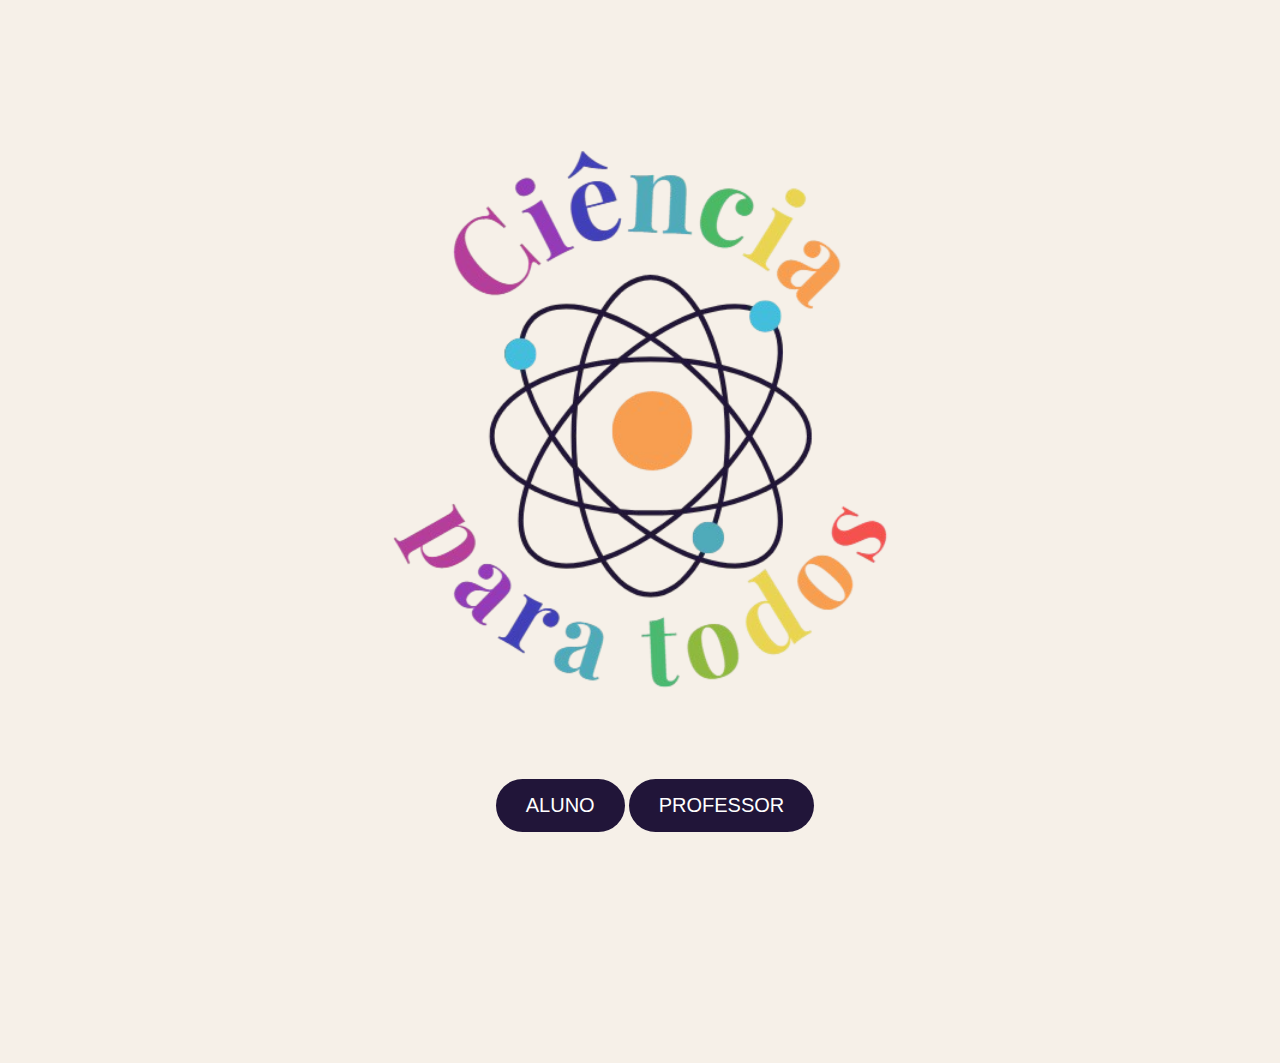
<file: telaInicial/index.html>
<!DOCTYPE html>
<html lang="pt-BR">

<head>
    <meta charset="UTF-8">
    <meta name="viewport" content="width=device-width, initial-scale=1.0">
    <title>Molécula para Todos</title>
    <link rel="stylesheet" href="/telaInicial/style.css">
    <link rel="shortcut icon" href="/telaInicial/imgs/capa.png" type="image/x-icon">
</head>


<body>
    <div class="center">
        <div class="container">
            <div class="img">
                <img src="/telaInicial/imgs/capa.png" alt="">
            </div>
            <br><br><br><br><br>
            <div class="botao">
                <button class="botao-aluno" onclick="alunoLogin('/alunoLogin/alunoLogin.html')"
                    id="alunoLogin">ALUNO</button> <button class="botao-prof"
                    onclick="profLogin('/profLogin/profLogin.html')">PROFESSOR</button>
            </div>
        </div>
    </div>


    <script src="/telaInicial/script.js"></script>
</body>

</html>
</file>
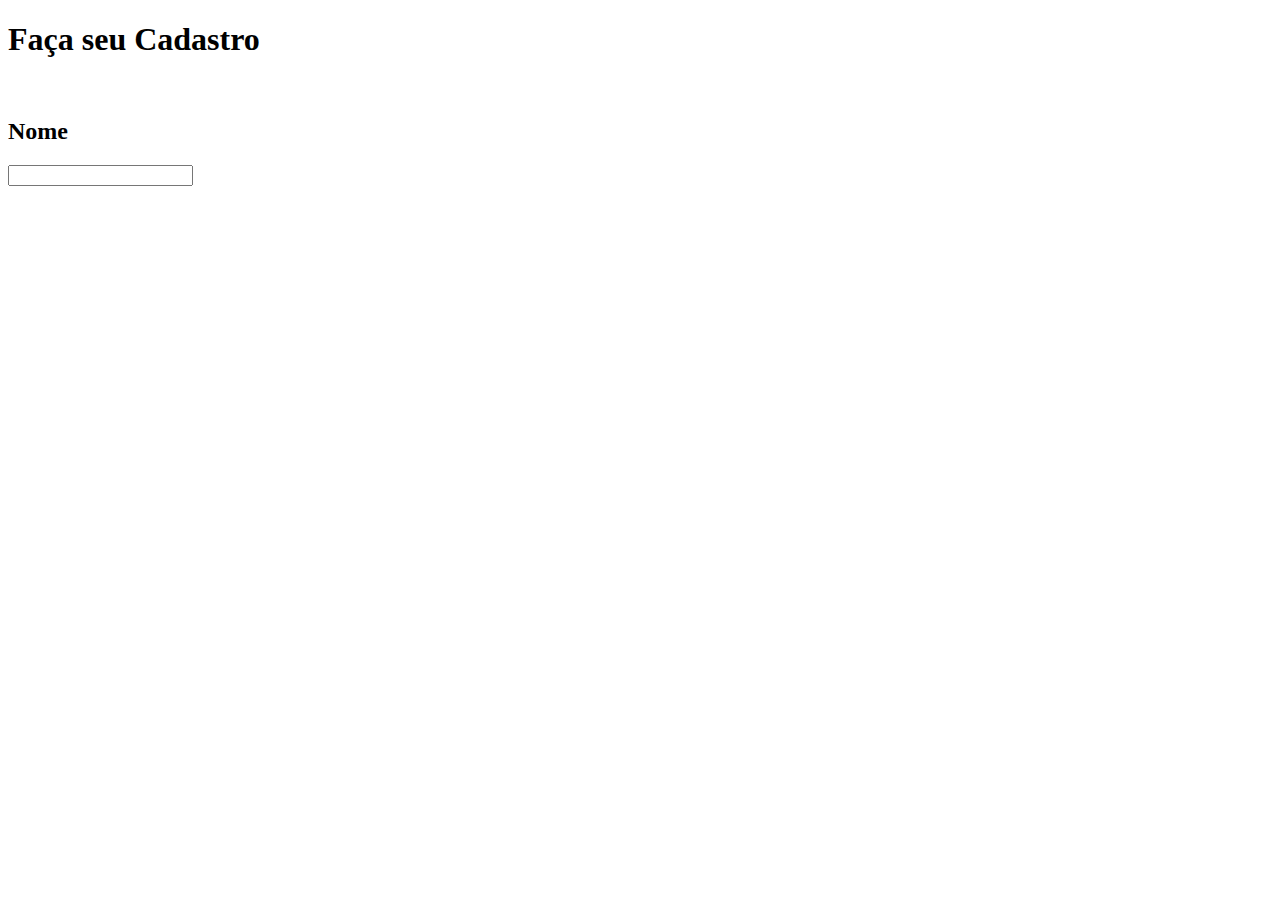
<file: alunoLogin/alunoLogin.html>
<!DOCTYPE html>
<html lang="en">

<head>
    <meta charset="UTF-8">
    <meta name="viewport" content="width=device-width, initial-scale=1.0">
    <title>Document</title>
</head>

<body>
    <div class="login-aluno">
        <h1>Faça seu Cadastro</h1>
        <br>
        <h2>Nome</h2>
        <input type="text" value="">
    </div>
</body>

</html>
</file>
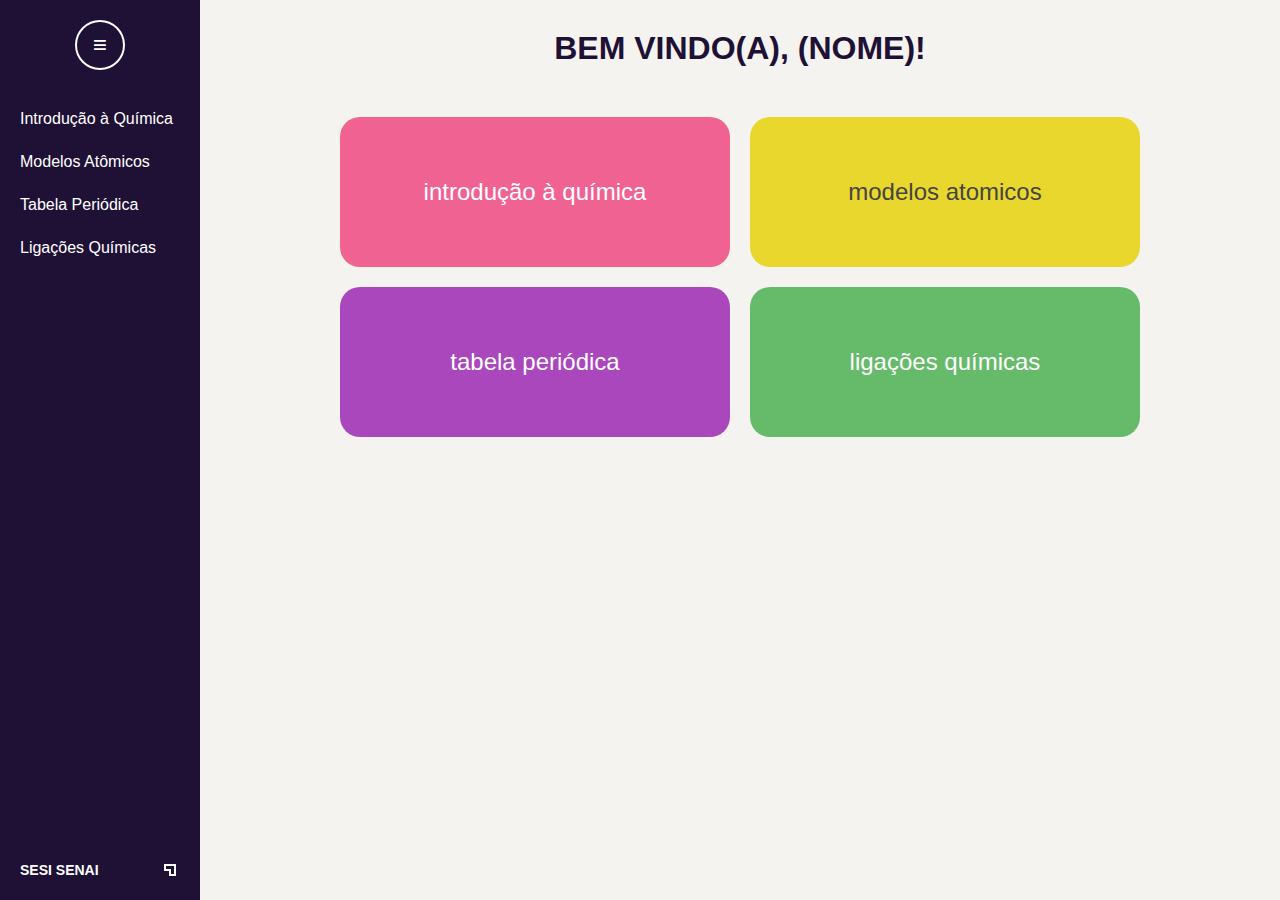
<file: paginaInicial/menu.html>
<!DOCTYPE html>
<html lang="pt-br">
<head>
    <meta charset="UTF-8">
    <meta name="viewport" content="width=device-width, initial-scale=1.0">
    <title>Introdução à Química</title>
    <style>
        * {
            margin: 0;
            padding: 0;
            box-sizing: border-box;
            font-family: Arial, sans-serif;
        }

        body {
            display: flex;
            background-color: #f5f3ef;
        }

        .sidebar {
            width: 200px;
            background-color: #1f1136;
            color: white;
            min-height: 100vh;
            padding-top: 20px;
            transition: all 0.3s ease;
            position: relative;
        }

        .sidebar-header {
            text-align: center;
            margin-bottom: 30px;
        }

        .menu-icon {
            width: 50px;
            height: 50px;
            border: 2px solid white;
            border-radius: 50%;
            display: flex;
            justify-content: center;
            align-items: center;
            margin: 0 auto;
            cursor: pointer;
        }

        .menu-icon span {
            font-size: 24px;
        }

        .sidebar-menu {
            padding: 0 20px;
        }

        .sidebar-menu a {
            display: block;
            color: white;
            text-decoration: none;
            padding: 10px 0;
            margin-bottom: 5px;
            transition: all 0.3s ease;
        }

        .sidebar-menu a:hover {
            transform: translateX(10px);
        }

        .sidebar-footer {
            position: absolute;
            bottom: 20px;
            width: 100%;
            padding: 0 20px;
            display: flex;
            justify-content: space-between;
        }

        .sidebar-footer img {
            height: 20px;
        }

        .main-content {
            flex: 1;
            padding: 30px;
            transition: all 0.3s ease;
        }

        .welcome-header {
            text-align: center;
            font-size: 32px;
            color: #1f1136;
            margin-bottom: 50px;
            font-weight: bold;
        }

        .menu-grid {
            display: grid;
            grid-template-columns: repeat(2, 1fr);
            gap: 20px;
            max-width: 800px;
            margin: 0 auto;
        }

        .menu-item {
            height: 150px;
            border-radius: 20px;
            display: flex;
            justify-content: center;
            align-items: center;
            color: white;
            font-size: 24px;
            text-align: center;
            padding: 20px;
            cursor: pointer;
            transition: all 0.3s ease;
            text-transform: lowercase;
        }

        .menu-item:hover {
            transform: scale(1.05);
            box-shadow: 0 10px 20px rgba(0,0,0,0.1);
        }

        .intro {
            background-color: #f06292;
        }

        .atomic {
            background-color: #e9d72e;
            color: #444;
        }

        .periodic {
            background-color: #ab47bc;
        }

        .bonds {
            background-color: #66bb6a;
        }

        /* Responsive design */
        @media (max-width: 768px) {
            .sidebar {
                width: 80px;
            }

            .sidebar-menu a span {
                display: none;
            }

            .main-content {
                margin-left: 0;
            }

            .menu-grid {
                grid-template-columns: 1fr;
            }
        }

        @media (max-width: 480px) {
            body {
                flex-direction: column;
            }

            .sidebar {
                width: 100%;
                min-height: auto;
                padding-bottom: 20px;
            }

            .sidebar-menu {
                display: flex;
                justify-content: space-around;
            }

            .sidebar-footer {
                position: relative;
                bottom: auto;
                margin-top: 20px;
            }

            .main-content {
                padding: 20px;
            }
        }

        /* Animations */
        @keyframes fadeIn {
            from { opacity: 0; transform: translateY(20px); }
            to { opacity: 1; transform: translateY(0); }
        }

        @keyframes pulse {
            0% { transform: scale(1); }
            50% { transform: scale(1.05); }
            100% { transform: scale(1); }
        }

        .menu-item {
            animation: fadeIn 0.5s ease-out forwards;
        }

        .intro {
            animation-delay: 0.1s;
        }

        .atomic {
            animation-delay: 0.2s;
        }

        .periodic {
            animation-delay: 0.3s;
        }

        .bonds {
            animation-delay: 0.4s;
        }

        .welcome-header {
            animation: pulse 2s infinite;
        }
    </style>
</head>
<body>
    <div class="sidebar">
        <div class="sidebar-header">
            <div class="menu-icon">
                <span>≡</span>
            </div>
        </div>
        <div class="sidebar-menu">
            <a href="#intro"><span>Introdução à Química</span></a>
            <a href="#atomic"><span>Modelos Atômicos</span></a>
            <a href="#periodic"><span>Tabela Periódica</span></a>
            <a href="#bonds"><span>Ligações Químicas</span></a>
        </div>
        <div class="sidebar-footer">
            <img src="[data-uri]" alt="SESI SENAI">
            <img src="[data-uri]" alt="Arrow">
        </div>
    </div>

    <div class="main-content">
        <h1 class="welcome-header">BEM VINDO(A), (NOME)!</h1>
        
        <div class="menu-grid">
            <div class="menu-item intro" id="intro">
                Introdução à Química
            </div>
            <div class="menu-item atomic" id="atomic">
                modelos atomicos
            </div>
            <div class="menu-item periodic" id="periodic">
                tabela periódica
            </div>
            <div class="menu-item bonds" id="bonds">
                ligações químicas
            </div>
        </div>
    </div>

    <script>
        // Toggle sidebar on mobile
        document.querySelector('.menu-icon').addEventListener('click', function() {
            const sidebar = document.querySelector('.sidebar');
            if (window.innerWidth <= 480) {
                sidebar.style.height = sidebar.style.height === 'auto' ? '60px' : 'auto';
            } else {
                sidebar.style.width = sidebar.style.width === '80px' ? '200px' : '80px';
                
                const menuTexts = document.querySelectorAll('.sidebar-menu a span');
                menuTexts.forEach(span => {
                    span.style.display = span.style.display === 'none' ? 'inline' : 'none';
                });
            }
        });

        // Add hover animation to menu items
        const menuItems = document.querySelectorAll('.menu-item');
        menuItems.forEach(item => {
            item.addEventListener('mouseenter', function() {
                this.style.animation = 'pulse 0.5s infinite';
            });
            
            item.addEventListener('mouseleave', function() {
                this.style.animation = '';
            });
            
            item.addEventListener('click', function() {
                // Add click effect
                this.style.transform = 'scale(0.95)';
                setTimeout(() => {
                    this.style.transform = 'scale(1)';
                }, 200);
            });
        });

        // Make responsive
        window.addEventListener('resize', function() {
            const sidebar = document.querySelector('.sidebar');
            const menuTexts = document.querySelectorAll('.sidebar-menu a span');
            
            if (window.innerWidth <= 768) {
                sidebar.style.width = '80px';
                menuTexts.forEach(span => {
                    span.style.display = 'none';
                });
            } else {
                sidebar.style.width = '200px';
                menuTexts.forEach(span => {
                    span.style.display = 'inline';
                });
            }
            
            if (window.innerWidth <= 480) {
                document.body.style.flexDirection = 'column';
                sidebar.style.width = '100%';
            } else {
                document.body.style.flexDirection = 'row';
            }
        });
    </script>
</body>
</html>
</file>
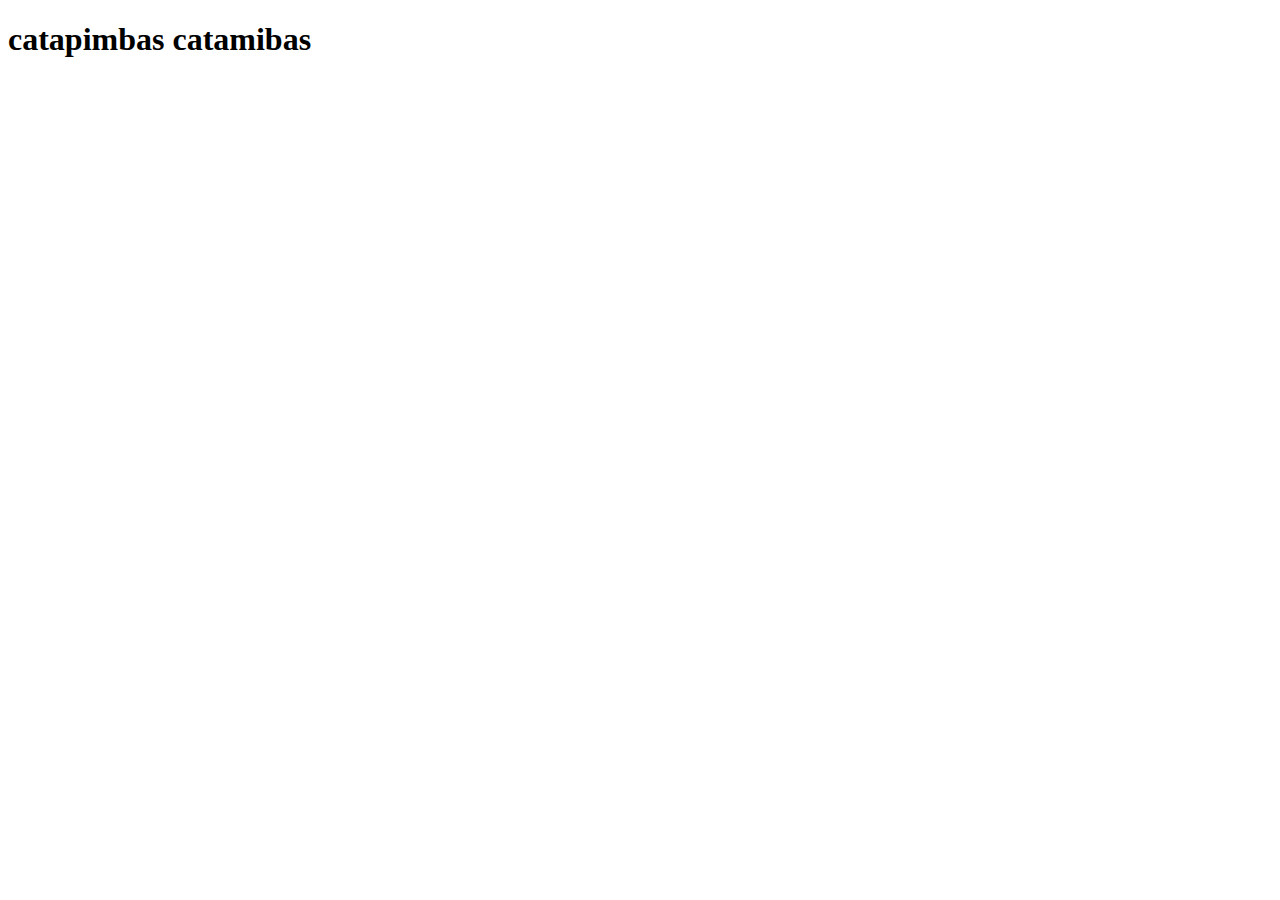
<file: profLogin/profLogin.html>
<!DOCTYPE html>
<html lang="en">
<head>
    <meta charset="UTF-8">
    <meta name="viewport" content="width=device-width, initial-scale=1.0">
    <title>Document</title>
</head>
<body>
    <h1>catapimbas catamibas</h1>
</body>
</html>
</file>
<file: telaInicial/style.css>
.container {
    padding: 40px;
    text-align: center;
    width: 400px;
    align-items: center;
}

.center {
    display: flex;
    justify-content: center;
    margin: 4cm;
    text-align: center;
}

.img{
    display: flex;
    justify-content: center;
    align-items: center;
    transform: scale(1.2);
}

.botao{
    padding: 40px;
    text-align: center;
    width: 350px;
    align-items: center;
}

.botao-aluno{
    font-size: 20px; /* Aumenta o tamanho da fonte */
    padding: 15px 30px; /* Aumenta o tamanho do botão */
    background-color: #211539; /* Define a cor de fundo */
    color: white; /* Define a cor do texto */
    border: none; /* Remove a borda */
    border-radius: 30px; /* Bordas arredondadas */
    cursor: pointer; /* Muda o cursor ao passar o mouse */
    transition: 0.3s; /* Animação suave */
}
.botao-prof{
    font-size: 20px; /* Aumenta o tamanho da fonte */
    padding: 15px 30px; /* Aumenta o tamanho do botão */
    background-color: #211539; /* Define a cor de fundo */
    color: white; /* Define a cor do texto */
    border: none; /* Remove a borda */
    border-radius: 30px; /* Bordas arredondadas */
    cursor: pointer; /* Muda o cursor ao passar o mouse */
    transition: 0.3s; /* Animação suave */
}

body{
    background-color: #f6f0e8;
}
</file>
